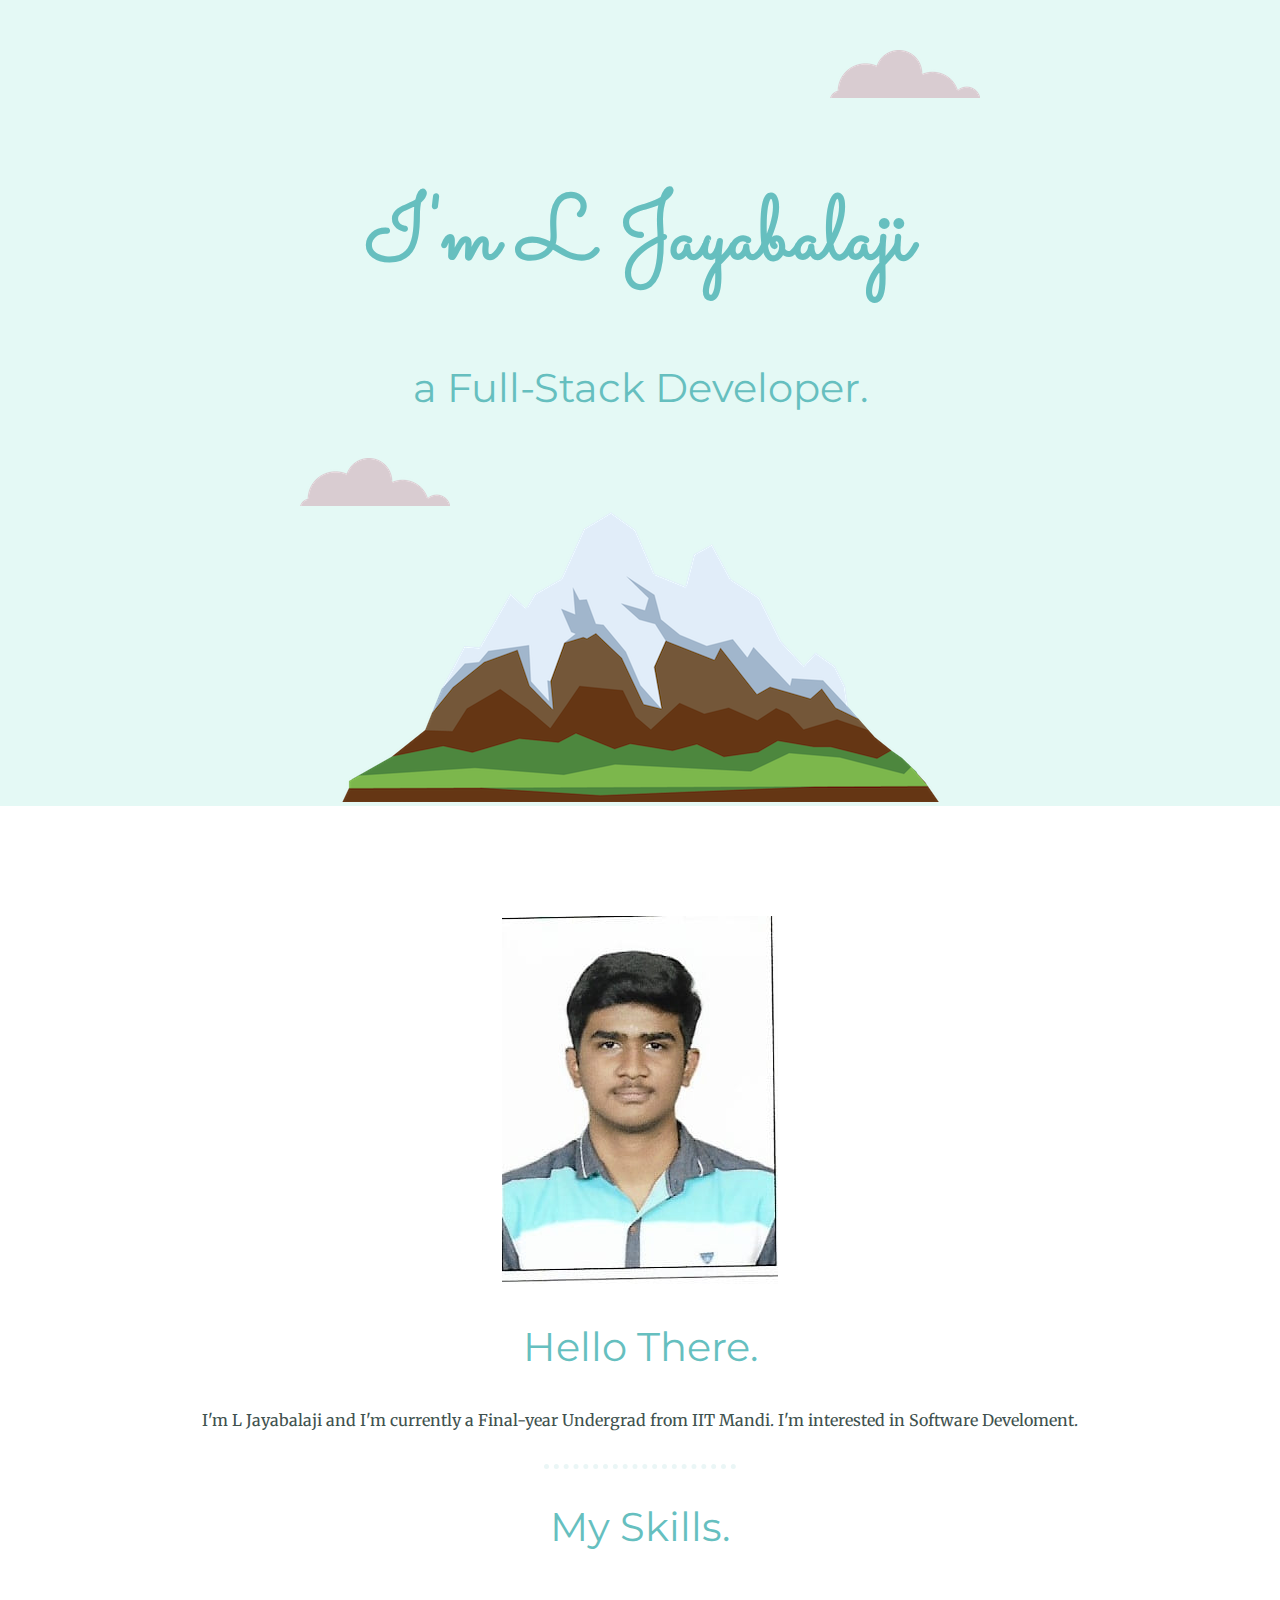
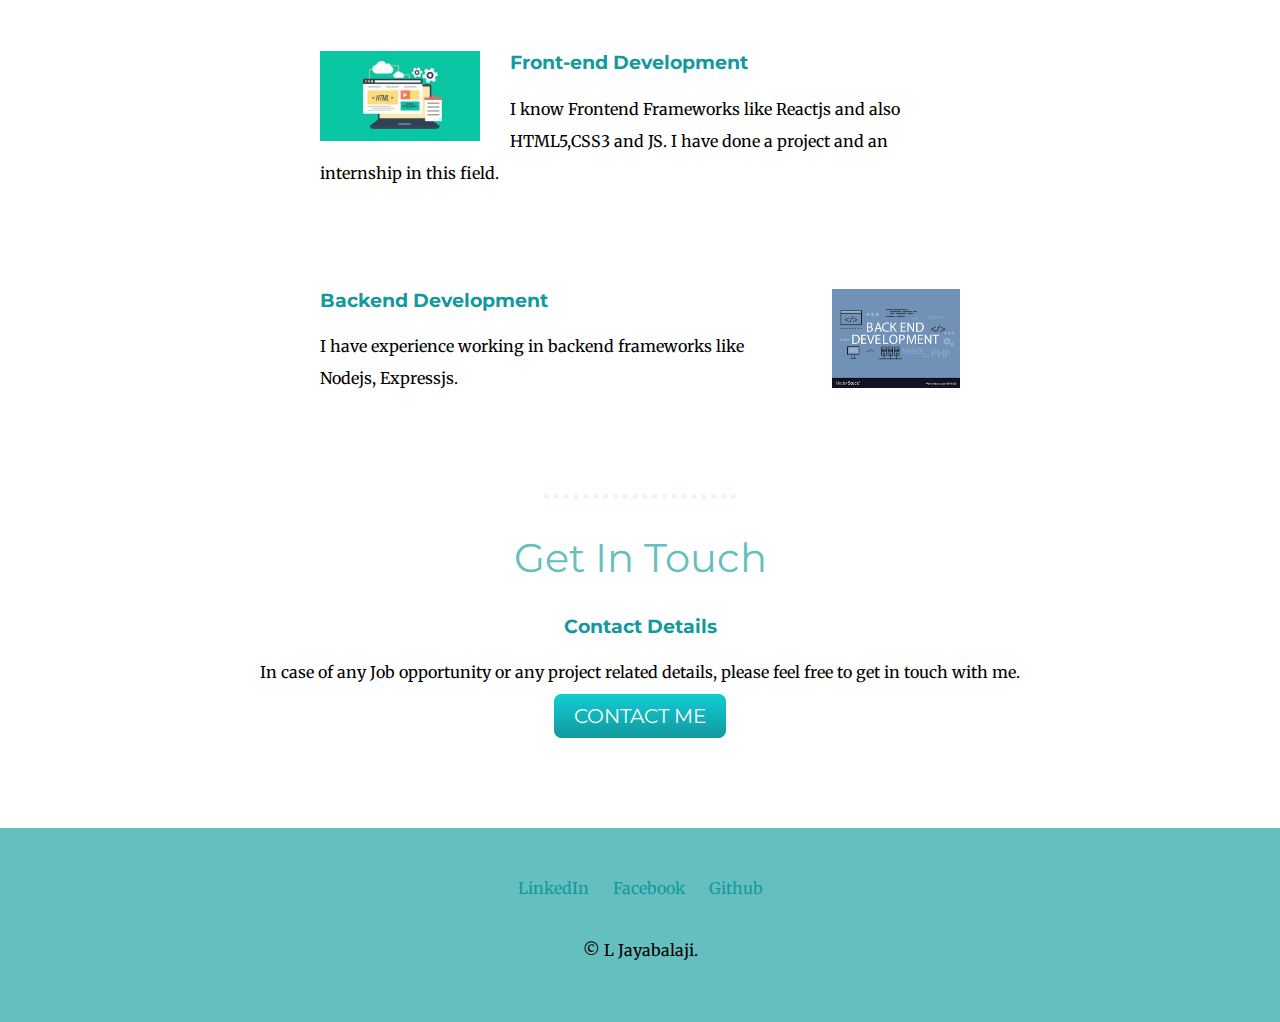
<file: index.html>
<!DOCTYPE html>
<html lang="en">
<head>
  <meta charset="UTF-8">
  <meta name="viewport" content="width=device-width, initial-scale=1.0">
  <meta http-equiv="X-UA-Compatible" content="ie=edge">
  <link rel="preconnect" href="https://fonts.googleapis.com">
  <link rel="preconnect" href="https://fonts.googleapis.com">
<link rel="preconnect" href="https://fonts.gstatic.com" crossorigin>
<link href="https://fonts.googleapis.com/css2?family=Merriweather&family=Montserrat&family=Sacramento&display=swap" rel="stylesheet">
  <title>L Jayabalaji</title>
  <link rel="stylesheet" href="css/styles.css">
  <link rel="icon" href="favicon.ico">
</head>
<body>
  <div class="top-container">
    <img class="top-cloud" src="images/cloud.png" alt="pic of cloud">
    <h1>I'm L Jayabalaji</h1>
    <h2>a Full-Stack Developer.</h2>
    <img class="bottom-cloud" src="images/cloud.png" alt="pic of cloud">
    <img src="images/mountain.png" alt="pic of mountain">
  </div>
  <div class="middle-container">
    <div class="profile">
      <img class="photo" src="images/Jayabalaji - Passport Size Photograph.jpg" alt="Photo of Jayabalaji">
      <h2>Hello There.</h2>
      <p class="p">I'm L Jayabalaji and I'm currently a Final-year Undergrad from IIT Mandi. I'm interested in Software Develoment.<br></p><br>
    </div>
    <hr>
    <div class="skills">
      <h2>My Skills.</h2>
      <div class="skill-row">
        <img class="frontend" src="images/frontend.jpg" alt="">
        <h3>Front-end Development</h3>
        <p class="para">I know Frontend Frameworks like Reactjs and also HTML5,CSS3 and JS. I have done a project and an internship in this field.</p>
      </div>
      <div class="skill-row">
        <img class="backend" src="images/backend.png" alt="">
        <h3>Backend Development</h3>
        <p class="para">I have experience working in backend frameworks like Nodejs, Expressjs.</p>
      </div>
    </div>
    <hr>
    <div class="contact-me">
      <h2>Get In Touch</h2>
      <h3>Contact Details</h3>
      <p>In case of any Job opportunity or any project related details, please feel free to get in touch with me.</p>
      <a class="btn" href="mailto:l.jayabalajiiiteng2019@gmail.com">CONTACT ME</a>
    </div>
  </div>


  <div class="bottom-container">
    <a class="footer-link" href="https://www.linkedin.com/in/jayabalaji-l-2760a31aa/">LinkedIn</a>
    <a class="footer-link" href="https://www.facebook.com/jayabalaji.l.7">Facebook</a>
    <a class="footer-link" href="https://github.com/profile4">Github</a>
    <p class="c" ssstyle="color:#EAF6F6;">© L Jayabalaji.</p>
  </div>

</body>
</html>
</file>
<file: css/styles.css>
a{
  color: #11999E;
  text-decoration: none;
}
body{
  margin: 0;
  text-align: center;
  font-family: "Merriweather",serif;
  font-size: 1rem;
}
h1{
  color: #66BFBF;
  margin: 50px auto 0px auto;
  font-size: 5.625rem;
  font-family: 'Sacramento',cursive;
  line-height: 2;
}
h2{
  color: #66BFBF;
  font-family: 'Montserrat',sans-serif;
  font-size: 2.5rem;
  font-weight: normal;
}
h3{
  color:#11999E;
  font-family: 'Montserrat',sans-serif;
}
.top-container{
  background-color: #E4F9F5;
  position: relative;
  padding-top: 100px;
  background-size: cover;
}
.middle-container{/*
  background-color: red;
  height: 200px;
  width: 200px;*/
  margin: 100px 0px;
}
.bottom-container{/*
  background-color: blue;
  height: 200px;
  width: 200px;*/
  margin-top: 20px;
  background-color: #66BFBF;
  padding: 50px 0px 20px 0px;
}
.top-cloud{
  position: absolute;
  right: 300px;
  top: 50px;
}
.bottom-cloud{
  position: absolute;
  left:300px;
  bottom: 300px;
}
.skill-row{
  margin: 100px auto 100px auto;
  text-align: left;
  width:50%;
}
p{
  line-height: 2;
}
.frontend{
  width: 25%;
  float: left;
  margin-right: 30px;
}
.backend{
  width: 20%;
  float: right;
  margin-left: 30px;
}
.photo{
  margin-top: 10px;
}
.btn {
  background: #11cdd4;
  background-image: -webkit-linear-gradient(top, #11cdd4, #11999e);
  background-image: -moz-linear-gradient(top, #11cdd4, #11999e);
  background-image: -ms-linear-gradient(top, #11cdd4, #11999e);
  background-image: -o-linear-gradient(top, #11cdd4, #11999e);
  background-image: linear-gradient(to bottom, #11cdd4, #11999e);
  -webkit-border-radius: 8;
  -moz-border-radius: 8;
  border-radius: 8px;
  font-family: Arial;
  color: #ffffff;
  font-size: 20px;
  padding: 10px 20px 10px 20px;
  text-decoration: none;
  margin-top: 15px;
  font-family: 'Montserrat',sans-serif;
}

.btn:hover {
  background: #30e3cb;
  background-image: -webkit-linear-gradient(top, #30e3cb, #2bc4ad);
  background-image: -moz-linear-gradient(top, #30e3cb, #2bc4ad);
  background-image: -ms-linear-gradient(top, #30e3cb, #2bc4ad);
  background-image: -o-linear-gradient(top, #30e3cb, #2bc4ad);
  background-image: linear-gradient(to bottom, #30e3cb, #2bc4ad);
  text-decoration: none;
}
.footer-link{
  color:#11999E;
  margin-down:0;
}
hr {
  border-style: none;
  border-top-style: dotted;
  width: 15%;
  border-color: #EAF6F6;
  border-width: 5px;
}
.p{
  color: #40514E;
  margin: auto;
}
a{
  margin: 10px;
}
a:hover{
  color:#EAF6F6;
}
.c{
  padding: 20px 0px;
}
</file>
